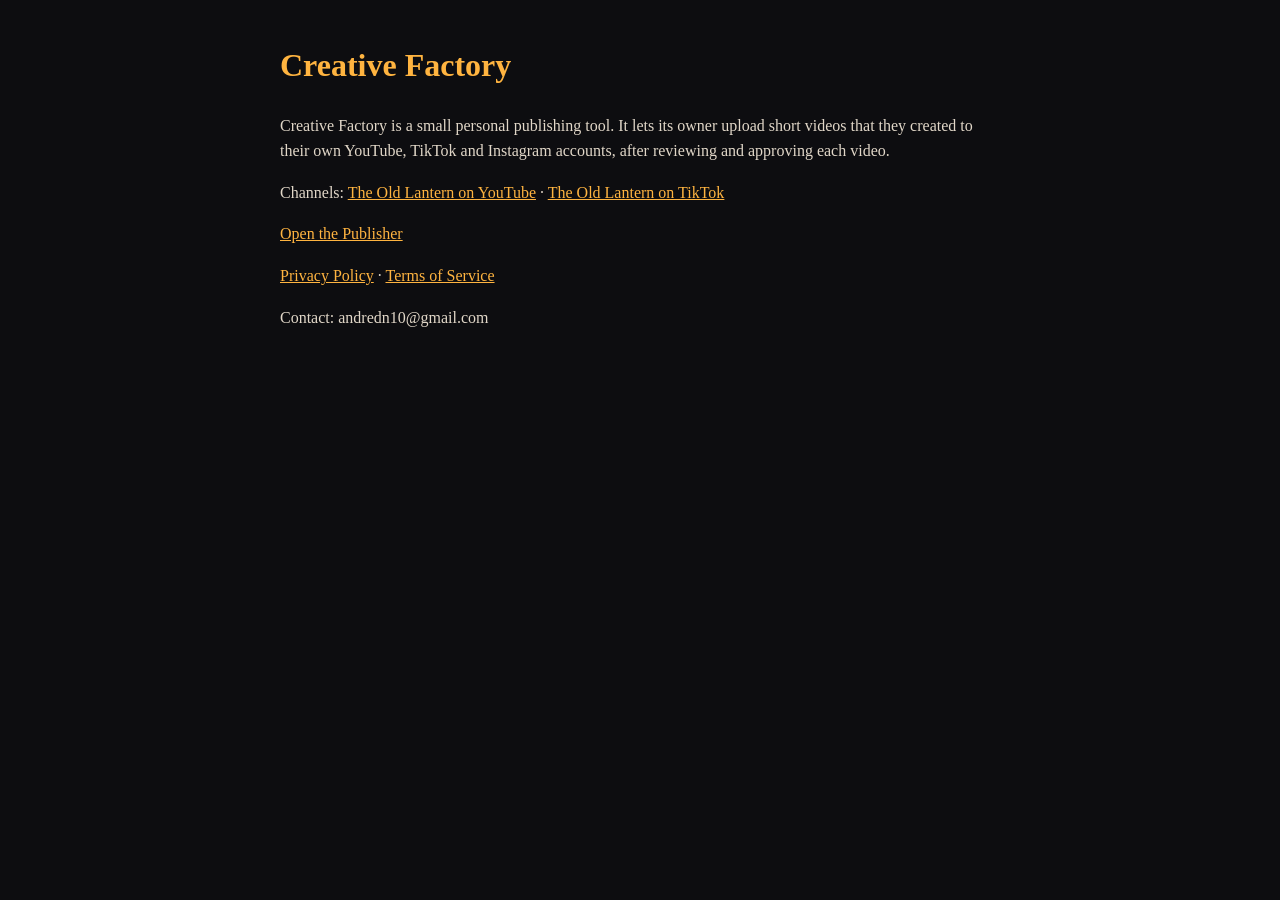
<file: index.html>
<!DOCTYPE html><html lang="en"><head><meta charset="utf-8"><meta name="viewport" content="width=device-width,initial-scale=1"><title>Creative Factory</title><style>body{font-family:Georgia,serif;max-width:720px;margin:40px auto;padding:0 20px;background:#0d0d10;color:#e1d7c8;line-height:1.6}h1,h2{color:#ffb440}a{color:#ffb440}</style></head><body>
<h1>Creative Factory</h1>
<p>Creative Factory is a small personal publishing tool. It lets its owner upload short videos that they created to their own YouTube, TikTok and Instagram accounts, after reviewing and approving each video.</p>
<p>Channels: <a href="https://www.youtube.com/@OldLanternWisdom">The Old Lantern on YouTube</a> · <a href="https://www.tiktok.com/@oldlanternwisdom">The Old Lantern on TikTok</a></p>
<p><a href="app.html">Open the Publisher</a></p>
<p><a href="privacy.html">Privacy Policy</a> · <a href="terms.html">Terms of Service</a></p>
<p>Contact: andredn10@gmail.com</p></body></html>
</file>
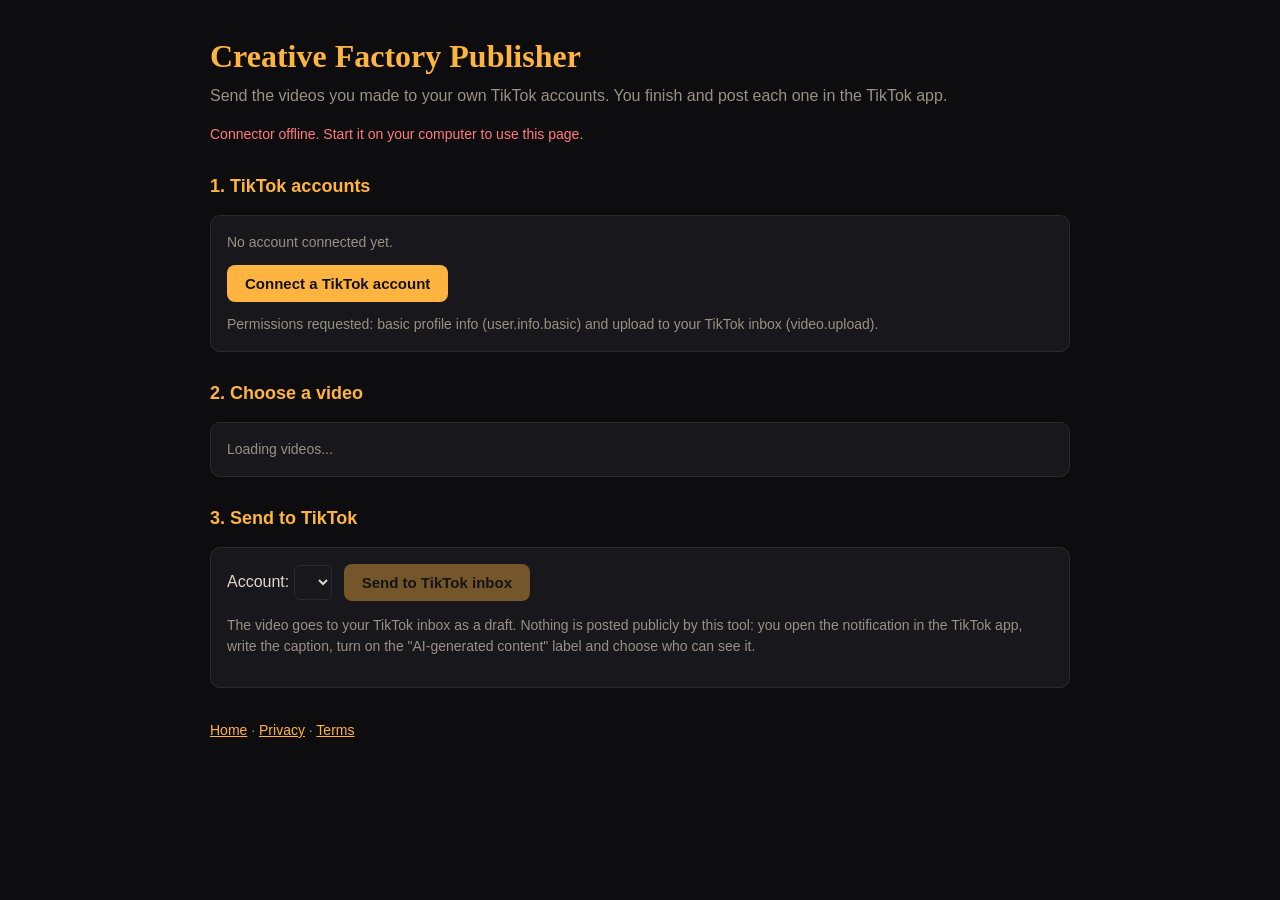
<file: app.html>
<!DOCTYPE html><html lang="en"><head><meta charset="utf-8"><meta name="viewport" content="width=device-width,initial-scale=1"><title>Creative Factory Publisher</title><link rel="stylesheet" href="app.css"></head><body>
<h1>Creative Factory Publisher</h1>
<p class="sub">Send the videos you made to your own TikTok accounts. You finish and post each one in the TikTok app.</p>
<p class="muted" id="conn">Checking connector...</p>

<h2>1. TikTok accounts</h2>
<div class="card"><div id="accounts" class="muted">No account connected yet.</div>
<div class="row" style="margin-top:12px"><button id="connect">Connect a TikTok account</button>
<span class="muted">Permissions requested: basic profile info (user.info.basic) and upload to your TikTok inbox (video.upload).</span></div></div>

<h2>2. Choose a video</h2>
<div class="card"><div id="videos" class="row muted">Loading videos...</div></div>

<h2>3. Send to TikTok</h2>
<div class="card">
<div class="row"><label>Account: <select id="acc"></select></label><button id="send" disabled>Send to TikTok inbox</button></div>
<p class="muted">The video goes to your TikTok inbox as a draft. Nothing is posted publicly by this tool: you open the notification in the TikTok app, write the caption, turn on the "AI-generated content" label and choose who can see it.</p>
<div id="log"></div></div>

<p class="muted" style="margin-top:32px"><a href="index.html" style="color:#ffb440">Home</a> · <a href="privacy.html" style="color:#ffb440">Privacy</a> · <a href="terms.html" style="color:#ffb440">Terms</a></p>
<script src="app.js"></script></body></html>
</file>
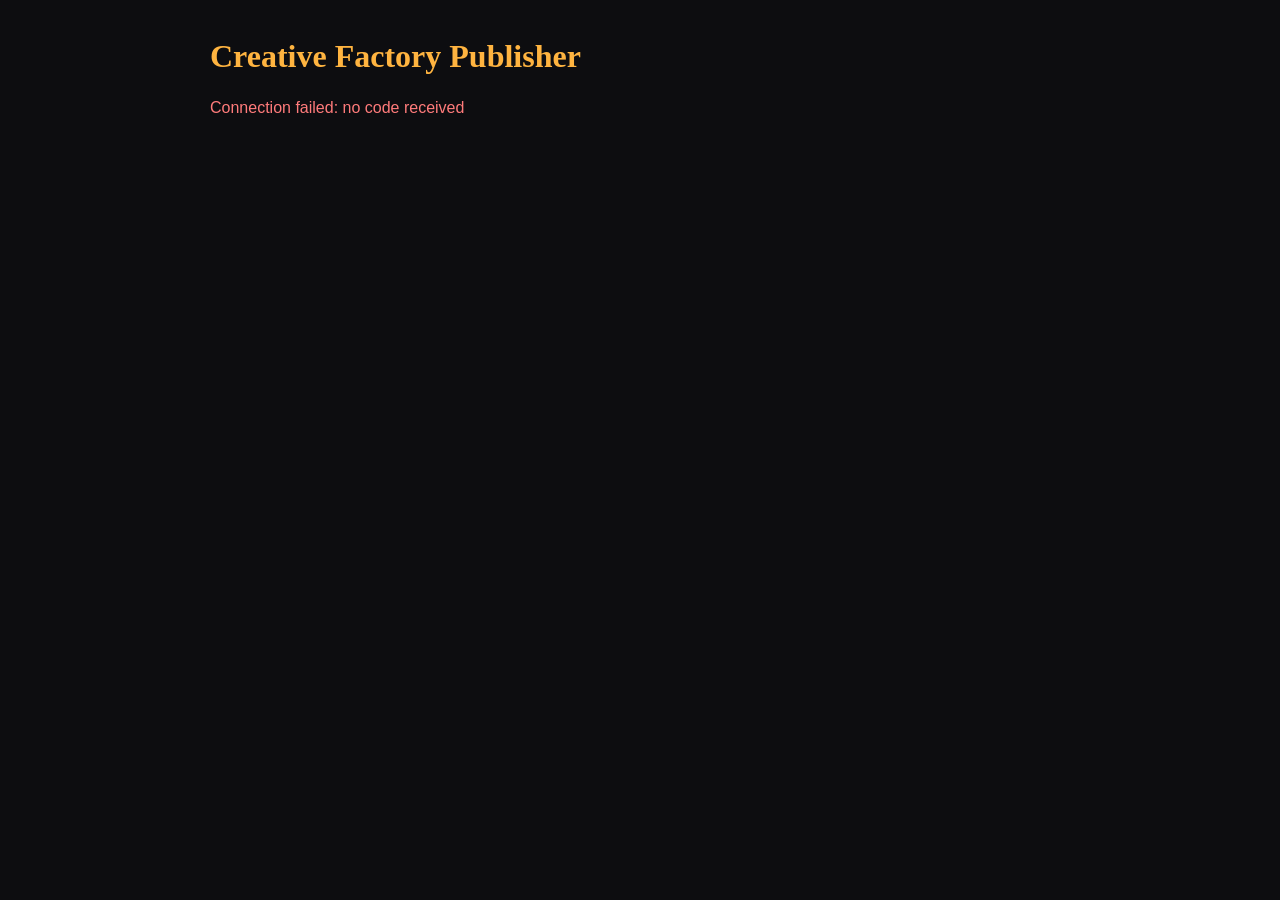
<file: callback.html>
<!DOCTYPE html><html lang="en"><head><meta charset="utf-8"><meta name="viewport" content="width=device-width,initial-scale=1"><title>Connecting - Creative Factory</title><link rel="stylesheet" href="app.css"></head><body>
<h1>Creative Factory Publisher</h1><p id="msg" class="muted">Finishing the connection...</p><code id="code" style="word-break:break-all"></code>
<script>
var p=new URLSearchParams(location.search),m=document.getElementById('msg');
var st=sessionStorage.getItem('cf_state');
if(!p.get('code')){m.textContent='Connection failed: '+(p.get('error_description')||p.get('error')||'no code received');m.className='err'}
else if(st&&p.get('state')!==st){m.textContent='Connection failed: state mismatch';m.className='err'}
else fetch('http://127.0.0.1:8765/api/tiktok/connect',{method:'POST',headers:{'Content-Type':'application/json'},body:JSON.stringify({url:location.href})})
 .then(function(r){return r.json().then(function(b){if(!r.ok)throw new Error(b.detail);return b})})
 .then(function(b){m.textContent='Connected: '+b.account+'. Going back...';m.className='ok';setTimeout(function(){location.href='app.html'},1800)})
 .catch(function(e){m.textContent='Could not reach the connector ('+e.message+'). Copy this address into Creative Factory:';document.getElementById('code').textContent=location.href});
</script></body></html>
</file>
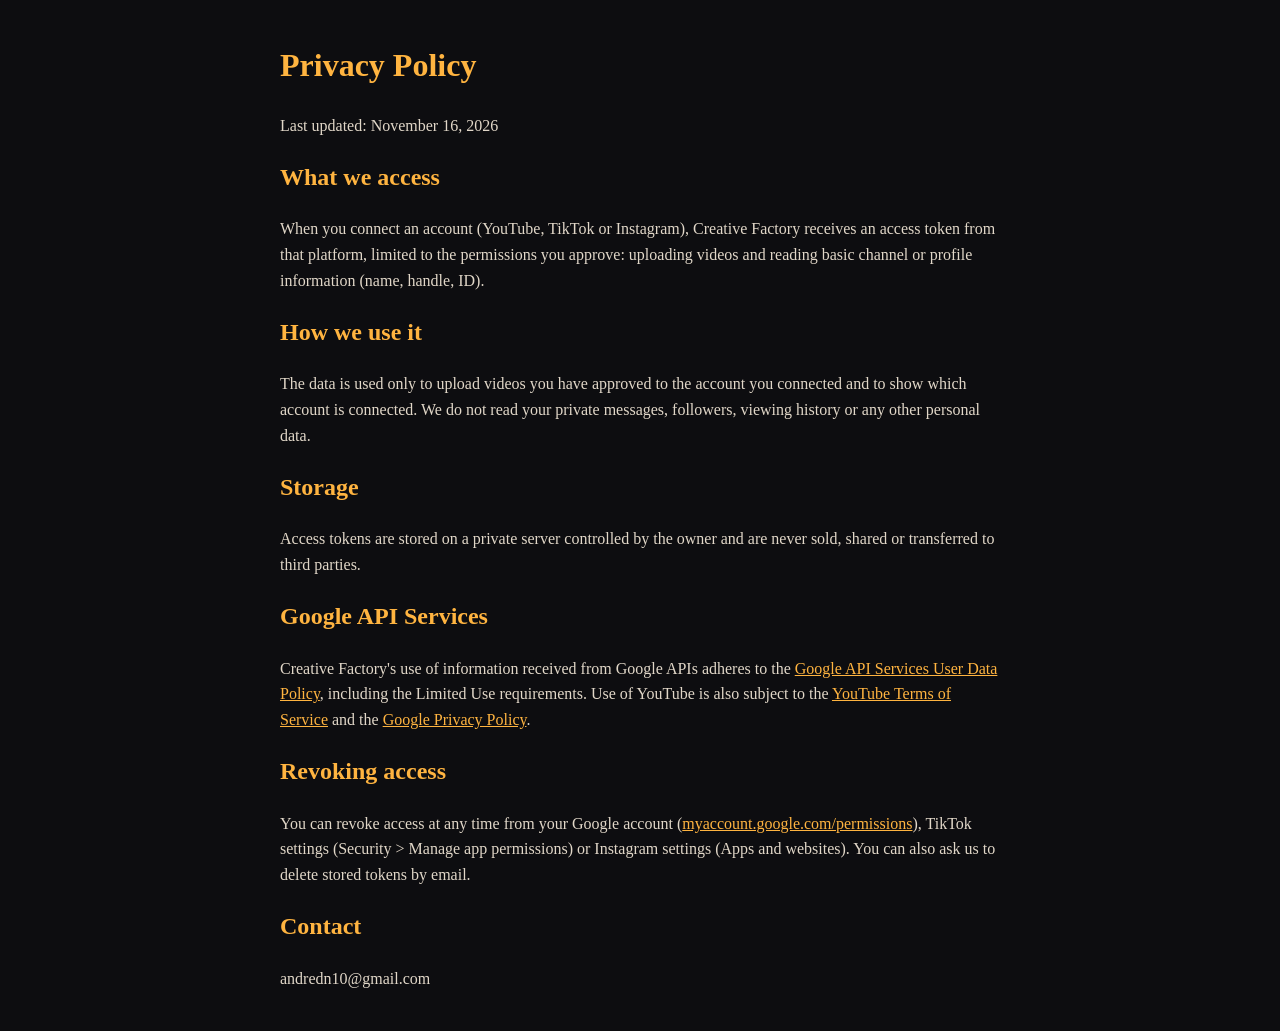
<file: privacy.html>
<!DOCTYPE html><html lang="en"><head><meta charset="utf-8"><meta name="viewport" content="width=device-width,initial-scale=1"><title>Privacy Policy - Creative Factory</title><style>body{font-family:Georgia,serif;max-width:720px;margin:40px auto;padding:0 20px;background:#0d0d10;color:#e1d7c8;line-height:1.6}h1,h2{color:#ffb440}a{color:#ffb440}</style></head><body>
<h1>Privacy Policy</h1><p>Last updated: November 16, 2026</p>
<h2>What we access</h2><p>When you connect an account (YouTube, TikTok or Instagram), Creative Factory receives an access token from that platform, limited to the permissions you approve: uploading videos and reading basic channel or profile information (name, handle, ID).</p>
<h2>How we use it</h2><p>The data is used only to upload videos you have approved to the account you connected and to show which account is connected. We do not read your private messages, followers, viewing history or any other personal data.</p>
<h2>Storage</h2><p>Access tokens are stored on a private server controlled by the owner and are never sold, shared or transferred to third parties.</p>
<h2>Google API Services</h2><p>Creative Factory's use of information received from Google APIs adheres to the <a href="https://developers.google.com/terms/api-services-user-data-policy">Google API Services User Data Policy</a>, including the Limited Use requirements. Use of YouTube is also subject to the <a href="https://www.youtube.com/t/terms">YouTube Terms of Service</a> and the <a href="https://policies.google.com/privacy">Google Privacy Policy</a>.</p>
<h2>Revoking access</h2><p>You can revoke access at any time from your Google account (<a href="https://myaccount.google.com/permissions">myaccount.google.com/permissions</a>), TikTok settings (Security &gt; Manage app permissions) or Instagram settings (Apps and websites). You can also ask us to delete stored tokens by email.</p>
<h2>Contact</h2><p>andredn10@gmail.com</p></body></html>
</file>
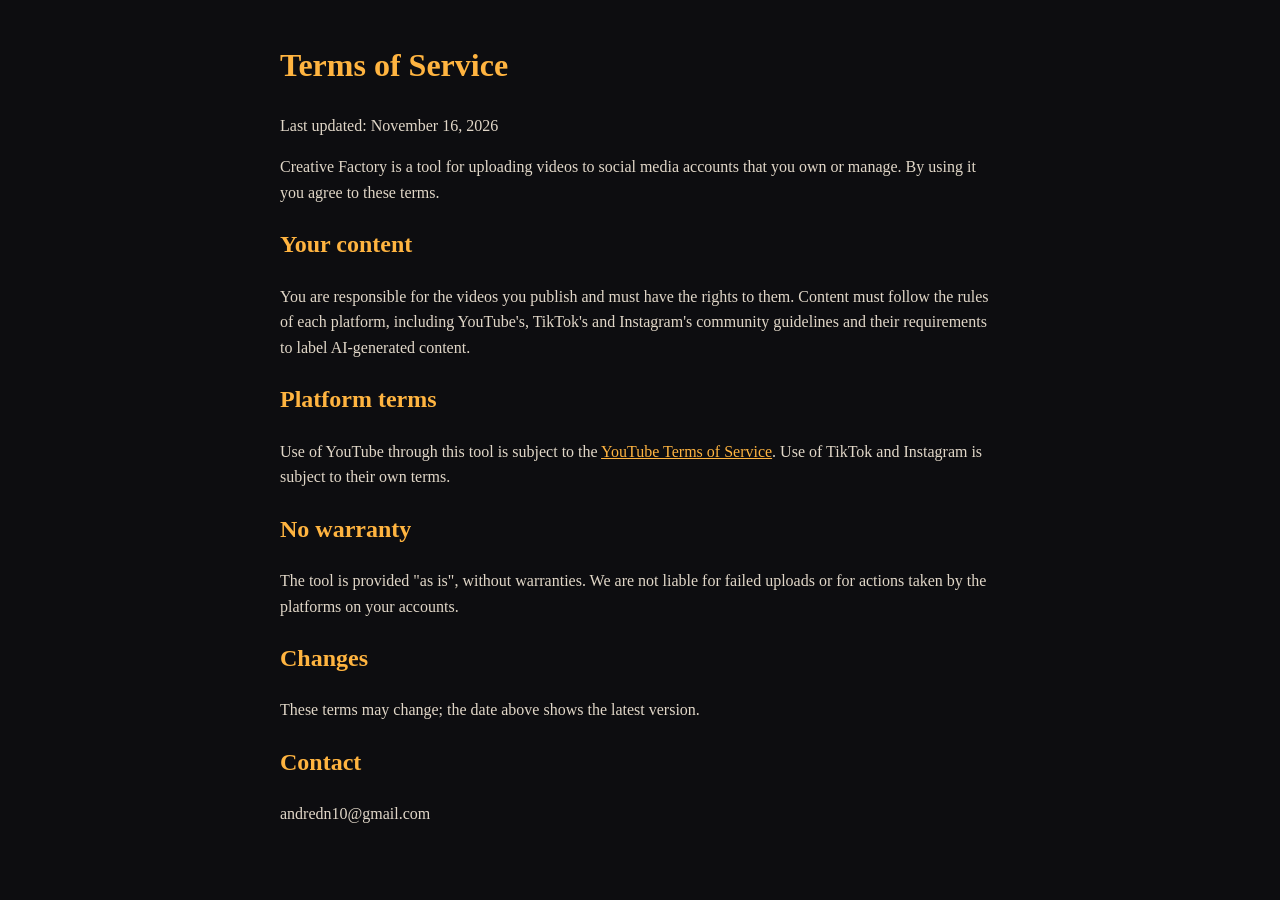
<file: terms.html>
<!DOCTYPE html><html lang="en"><head><meta charset="utf-8"><meta name="viewport" content="width=device-width,initial-scale=1"><title>Terms of Service - Creative Factory</title><style>body{font-family:Georgia,serif;max-width:720px;margin:40px auto;padding:0 20px;background:#0d0d10;color:#e1d7c8;line-height:1.6}h1,h2{color:#ffb440}a{color:#ffb440}</style></head><body>
<h1>Terms of Service</h1><p>Last updated: November 16, 2026</p>
<p>Creative Factory is a tool for uploading videos to social media accounts that you own or manage. By using it you agree to these terms.</p>
<h2>Your content</h2><p>You are responsible for the videos you publish and must have the rights to them. Content must follow the rules of each platform, including YouTube's, TikTok's and Instagram's community guidelines and their requirements to label AI-generated content.</p>
<h2>Platform terms</h2><p>Use of YouTube through this tool is subject to the <a href="https://www.youtube.com/t/terms">YouTube Terms of Service</a>. Use of TikTok and Instagram is subject to their own terms.</p>
<h2>No warranty</h2><p>The tool is provided "as is", without warranties. We are not liable for failed uploads or for actions taken by the platforms on your accounts.</p>
<h2>Changes</h2><p>These terms may change; the date above shows the latest version.</p>
<h2>Contact</h2><p>andredn10@gmail.com</p></body></html>
</file>
<file: app.css>
body{font-family:-apple-system,Segoe UI,Helvetica,Arial,sans-serif;max-width:860px;margin:32px auto;padding:0 20px;background:#0d0d10;color:#e1d7c8;line-height:1.5}
h1{color:#ffb440;font-family:Georgia,serif;margin-bottom:4px}h2{color:#ffb440;font-size:18px;margin-top:28px}
.sub{color:#9a9184;margin-top:0}.card{background:#17171c;border:1px solid #2a2a31;border-radius:10px;padding:16px;margin:10px 0}
button{background:#ffb440;color:#111;border:0;border-radius:8px;padding:10px 18px;font-weight:600;cursor:pointer;font-size:15px}
button:disabled{opacity:.4;cursor:default}.row{display:flex;gap:12px;align-items:center;flex-wrap:wrap}
.acc{display:flex;gap:10px;align-items:center}.acc img{width:36px;height:36px;border-radius:50%}
.vid{border:1px solid #2a2a31;border-radius:8px;padding:10px 14px;cursor:pointer;min-width:150px}.vid.sel{border-color:#ffb440;background:#241d12}
.muted{color:#9a9184;font-size:14px}.ok{color:#7bd88f}.err{color:#ff7b7b}#log{white-space:pre-wrap;font-family:Menlo,monospace;font-size:13px}
select{background:#17171c;color:#e1d7c8;border:1px solid #2a2a31;border-radius:6px;padding:8px}
</file>
